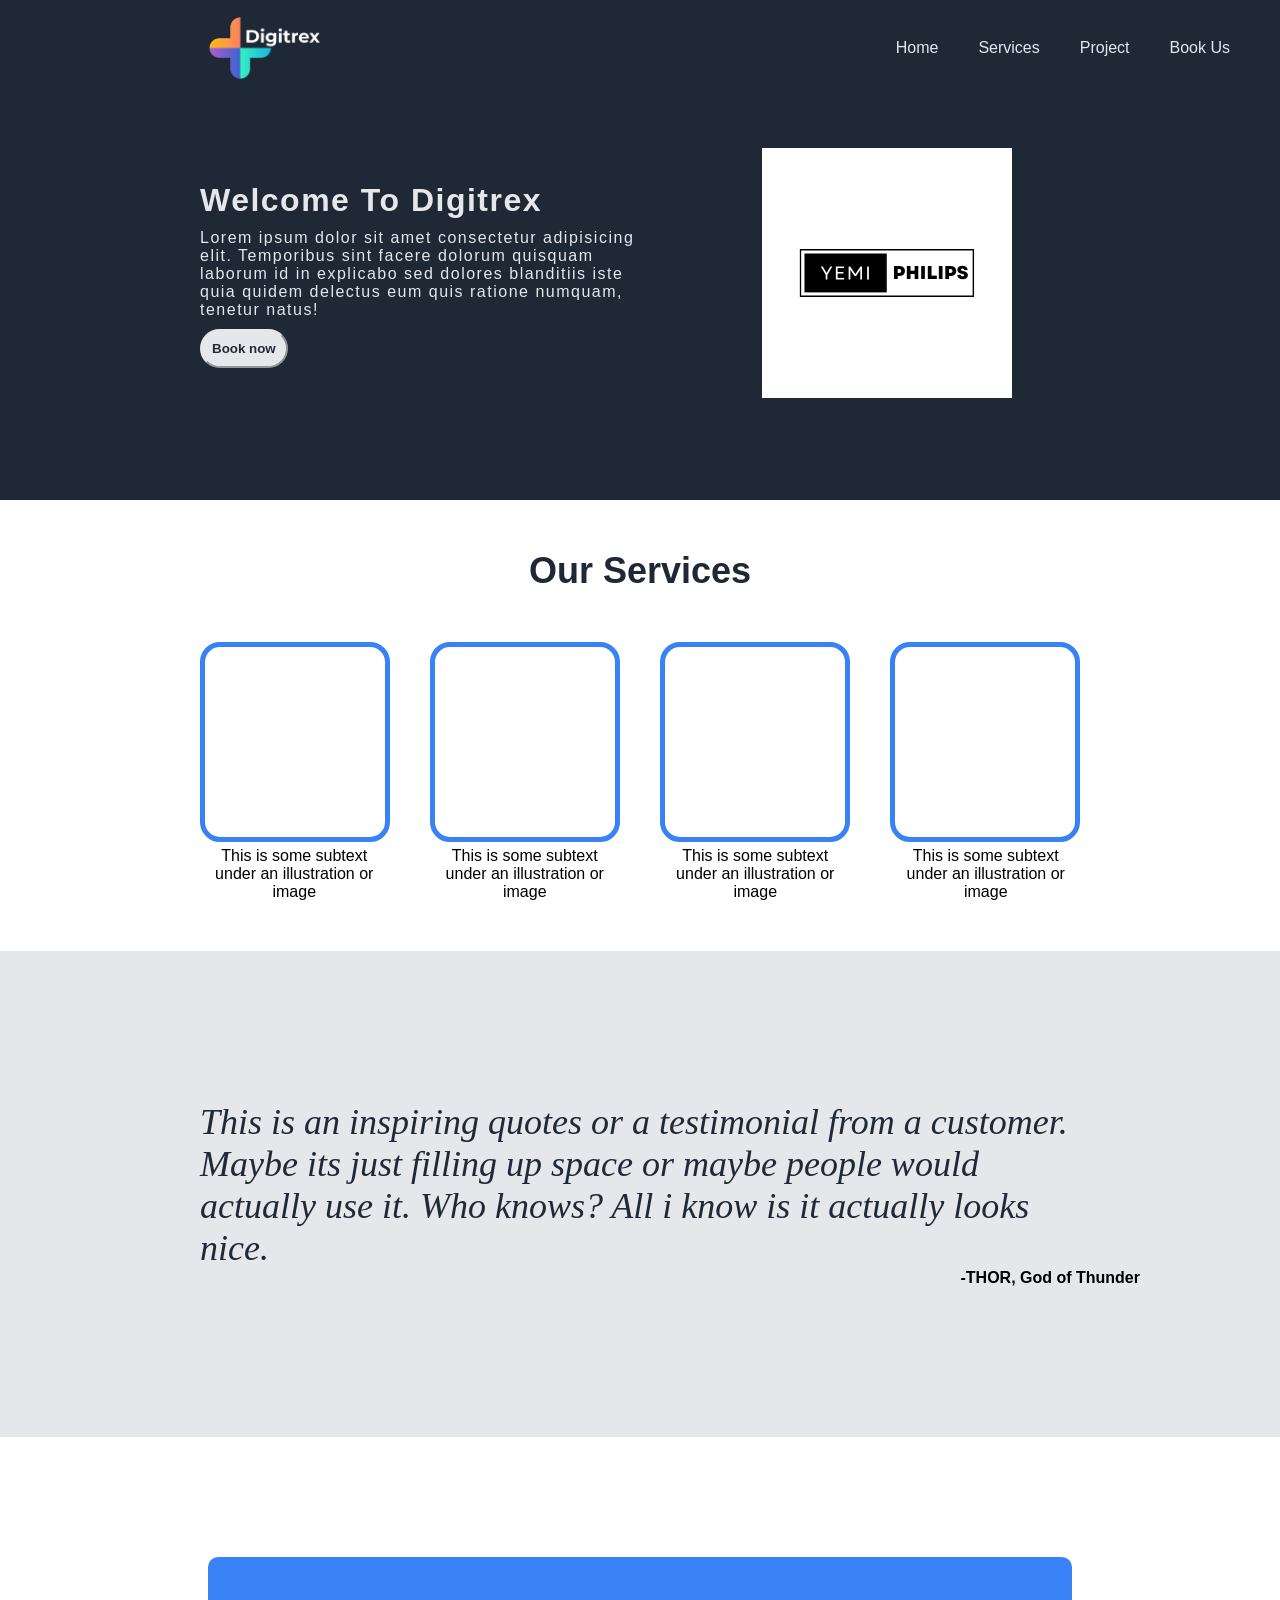
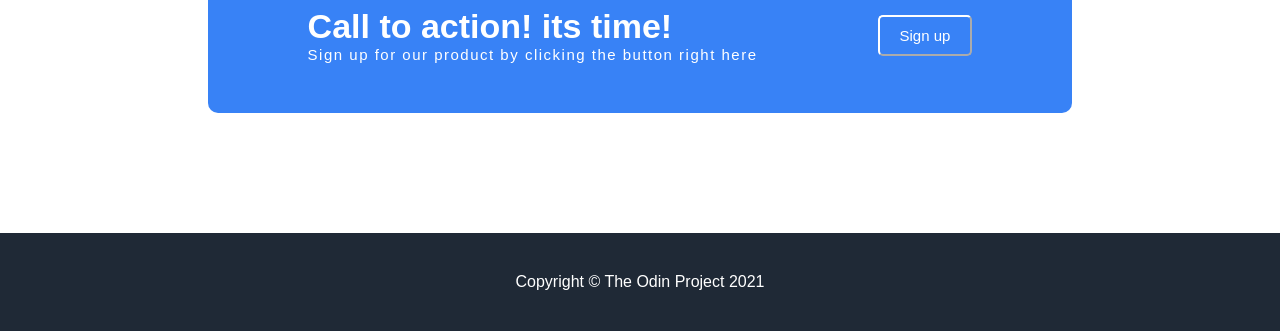
<file: index.html>
<!DOCTYPE html>
<html lang="en">
<head>
    <meta charset="UTF-8">
    <meta http-equiv="X-UA-Compatible" content="IE=edge">
    <meta name="viewport" content="width=device-width, initial-scale=1.0">
    <title>Project Landing page</title>
    <link rel="stylesheet" href="style.css"/>
</head>
<body>
 <header class="container">
    <div class="logo">
        <img src="./images/logo2.png" alt="logo" width="150px">
    </div>
<nav>
    <ul>
        <li><a href="#">Home</a></li>
        <li><a href="#">Services</a></li>
        <li><a href="#">Project</a></li>
        <li><a href="#" class="book-us">Book Us</a></li>
    </ul>
</nav>
   </header>
<div class="hero container">
    <div class="content-left">
        <h1>Welcome To Digitrex</h1>
        <p>Lorem ipsum dolor sit amet consectetur adipisicing elit. Temporibus sint facere dolorum quisquam laborum id in explicabo sed dolores blanditiis iste quia quidem delectus eum quis ratione numquam, tenetur natus!</p>
        <button class="book">Book now</button>
    </div>
    <div class="content-right">
        <img src="images/yemiphilips (1).png" alt="hero image" class="hero-image">
    </div>

</div>
<!-- to the next session  -->
<div class="section2">
    <div class="section2-header">
        <div class="section2-header-text"> Our Services </div>
    </div>
    <div class="section2-shapes">
        <div class="section2-shape1"> </div>
        <div class="section2-shape2"></div>
        <div class="section2-shape3"></div>
        <div class="section2-shape4"></div>
    </div>
    <div class="section2-text">
        <div class="section2-text1">This is some subtext under an illustration or image</div>
        <div class="section2-text2">This is some subtext under an illustration or image</div>
        <div class="section2-text3">This is some subtext under an illustration or image</div>
        <div class="section2-text4">This is some subtext under an illustration or image</div>
    </div>
</div>
<!--to the next section-->
<div class="section3">
    <div class="section3-text">
        <div class="section3-text1"> This is an inspiring quotes or a testimonial from a customer. Maybe its just filling up space or maybe people would actually use it. Who knows? All i know is it actually looks nice. </div>
    </div>
    <div class="section3-author"> 
        <div class="section3-thor"> -THOR, God of Thunder</div>
    </div>
</div>
<!--to the next section-->
<div class="section4">
    <div class="section4-container">
        <div class="section4-text">
            <div class="section4-text1"> Call to action! its time!</div>
            <div class="section4-text2"> Sign up for our product by clicking the button right here</div>
        </div>
         <div class="section4-but"><button class="section4-button"> Sign up</button></div>
    </div>
</div>
<!--to the next section2-->
<div class="section5">
    <div class="section5-content"> Copyright &copy; The Odin Project 2021</div>
</div>
</body>
</html>
</file>
<file: style.css>
* {
    margin: 0;
    padding: 0;
    box-sizing: border-box;
}

body {
    font-family: "Open Sans", sans-serif;
}

.container {
    padding-left: 30px;
    padding-right: 30px;
}

header {
    background-color:#1f2936;
    height: 100px;
    display: flex;
    justify-content: space-between;
    align-items: center;
}

.logo {
    margin-left:160px; 
}

ul {
    display: flex;
    list-style-type: none;

}

ul li a {
    padding: 0 20px;
    text-decoration: none;
    color:#e5e7eb;
    display: inline-block;
}

li a::after{
    content: "";
    display: block;
    height: 4px;
    width: 0;
    background: #e5e7eb;
    transition: all .5s;
}

li a:hover::after{
    width: 100%;
}

.hero {
    display: flex;
    height:400px;
    justify-content: space-between;
    align-items: center;
    background-color: #1f2936;
    padding-top: 50px;
    padding-bottom: 100px;
}

.content-left {
    width: 50%;
    letter-spacing: 1.5px;
    padding-left: 170px;
}
.content-right {
    width: 40%;
}

.hero-image {
    max-width:px;
    height:250px;
}

h1 { color: #e5e7eb;
font-weight: bold;
padding-bottom: 10px;
}
p { color: #e5e7eb;
padding-bottom: 10px;
}
.book { background-color: #e5e7eb;
color: #1f2937;
font-weight: 900;
border-radius: 20px;
padding: 10px;
border-color: #e5e7eb;
}
 
/** to the next section **/
.section2 { 
    margin-top: 50px;
margin-bottom: 50px;}
.section2-header{
    display: flex;
    justify-content: center;
}
.section2-header-text{
    font-size: 36px;
    color: #1f2936;
    font-weight:bold;
}
.section2-shapes{
    display:flex;
    justify-content: center;
    gap: 40px;
    margin-left: 200px;
    margin-right: 200px;
    margin-top: 50px;
    height: 200px;
}
.section2-shapes > *{
    border: 5px solid #3882f6;
    border-radius: 20px;
    flex: 1;
    }
.section2-text{
    display: flex;
    justify-content: center;
    gap: 42px;
    margin-left: 200px;
    margin-right: 200px;
    text-align: center;
    padding-top: 5px;
}
/** to the next section**/
.section3 {
    background-color: #e5e7eb;
    display: flex;
    justify-content: center;
    justify-items: center;
    flex-direction: column;
}
.section3-text { 
    margin-top: 150px;
    margin-buttom: 10px;
    margin-left: 200px;
    margin-right: 200px;

}
.section3-text1 {
    font-size: 36px;
    font-family:Cambria, Cochin, Georgia, Times, 'Times New Roman', serif;
    font-style: italic;
    font-weight: 200;
    color: #1f2937;
}
.section3-author {
align-self: flex-end;
margin-bottom: 150px;
margin-right: 140px;
}
.section3-thor {
    font-weight: bold;
}
.section4 {
    background-color: white;
    display:flex;
    justify-content: center;
    align-items: center;
}
.section4-container {
    margin-top: 120px;
    margin-left: 200px;
    margin-right: 200px;
    margin-bottom: 120px;
    display: flex;
    background-color:#3882f6;
    justify-content: space-around;
    align-items: center;
    border-radius: 10px;
    gap: 20px;
}
.section4-text {
    display: flex;
    flex-direction: column;
    margin-top:50px ;
    margin-bottom: 50px;
    margin-left:100px;
    margin-right: 50px;

}

.section4-but { 
    margin-top:50px ;
    margin-bottom: 50px;
    margin-left:50px;
    margin-right: 100px;
    width: max-content;
    }

.section4-text1 {
    font-size: 34px;
    font-weight: bold;
    color: white;
}

.section4-text2 {
    font-size: 15px;
    font-weight: 400;
    color: white;
    letter-spacing: 1.5px;
}
.section4-button {
    padding: 10px 20px;
    border-radius: 5px;
    border-color: white;
    color: white;
    font-size: 15px;
    font-weight: 500;
    background-color: #eff2f800;
}
.section5 {
    display: flex;
    justify-content: center;
    align-items: center;
    background-color: #1f2936;
}
.section5-content {
    color: white;
    margin-top: 40px;
    margin-bottom: 40px;
    font-weight: 450;
}
</file>
